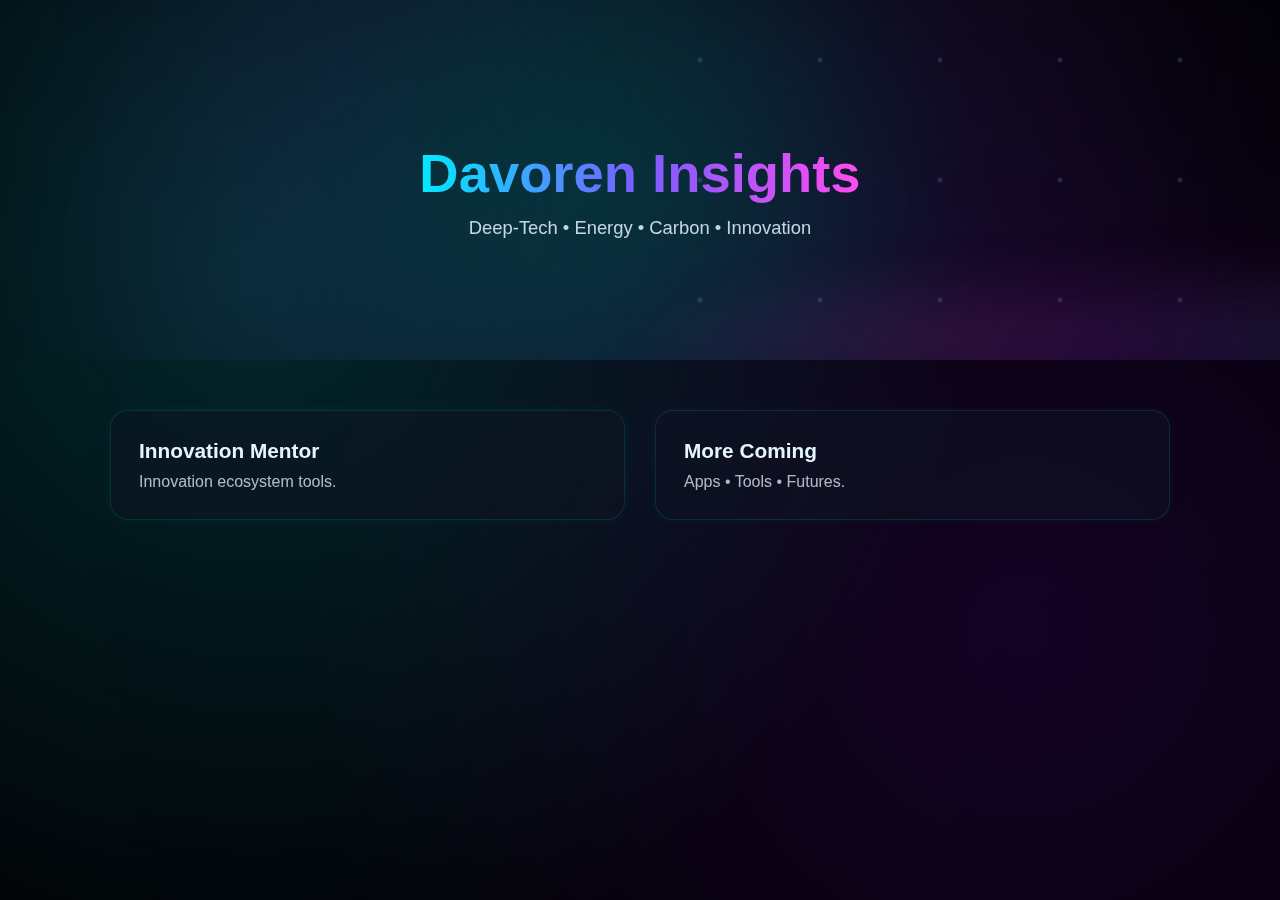
<file: index.html>
<!DOCTYPE html>
<html lang="en">
<head>
    <meta charset="UTF-8">
    <meta name="viewport" content="width=device-width, initial-scale=1.0">
    <title>Davoren Insights</title>
    <link rel="stylesheet" href="style.css">
</head>

<body>

    <div class="background"></div>

   <header class="hero">
    <div class="hero-glow"></div>
    <div class="particles"></div>
    <div class="hero-bottom-glow"></div>  
    <div class="hero-content">
        <h1>Davoren Insights</h1>
        <p>Deep-Tech • Energy • Carbon • Innovation</p>
    </div>
</header>

    <section class="tiles">

        <a class="tile" href="https://innovationmentor.streamlit.app/" target="_blank">
            <h3>Innovation Mentor</h3>
            <p>Innovation ecosystem tools.</p>
        </a>

        <a class="tile" href="#">
            <h3>More Coming</h3>
            <p>Apps • Tools • Futures.</p>
        </a>

    </section>

</body>
</html>
</file>
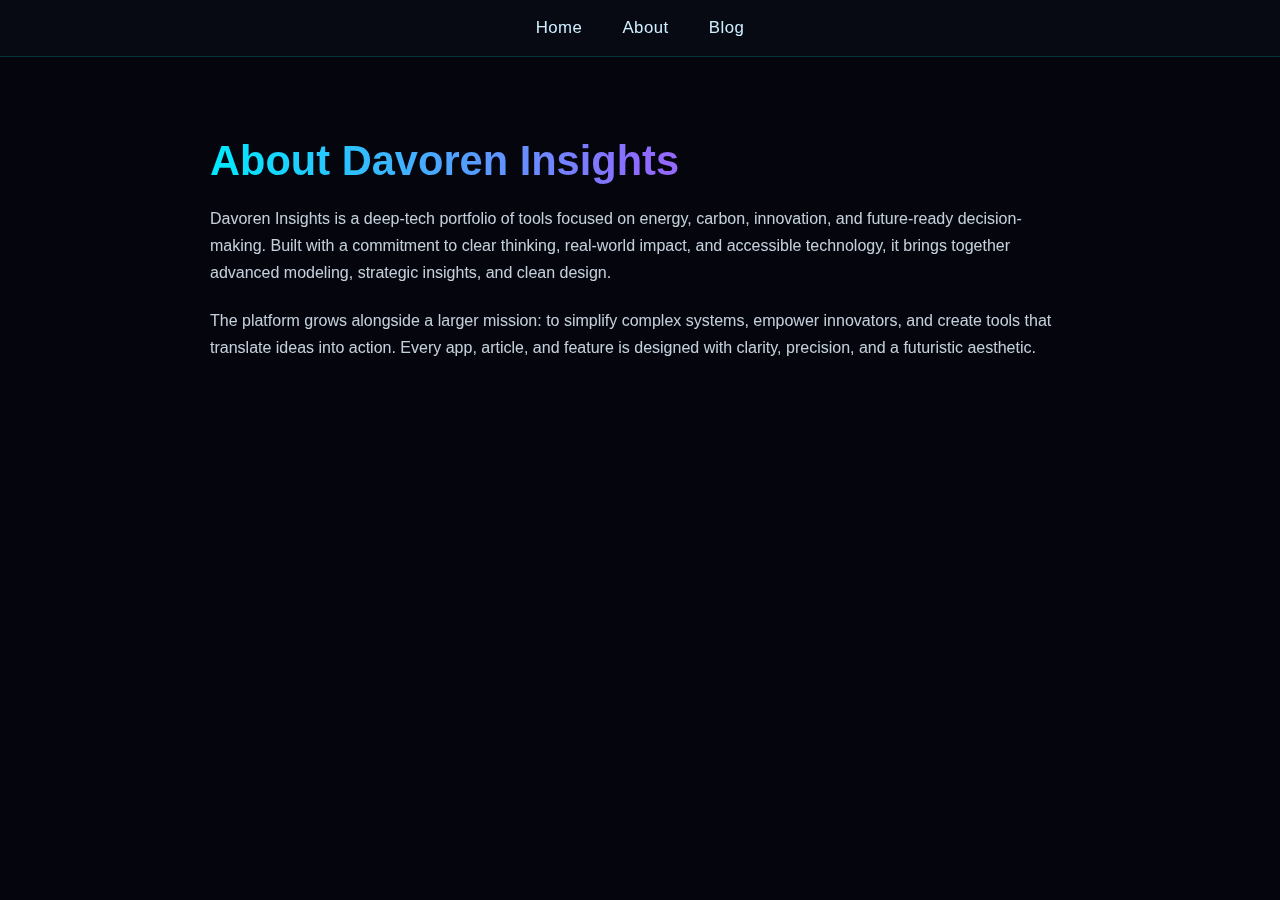
<file: about.html>
<!DOCTYPE html>
<html lang="en">
<head>
    <meta charset="UTF-8">
    <meta name="viewport" content="width=device-width, initial-scale=1.0">
    <title>About — Davoren Insights</title>
    <link rel="stylesheet" href="style.css">
</head>

<body>

<nav class="navbar">
    <a href="index.html">Home</a>
    <a href="about.html">About</a>
    <a href="blog.html">Blog</a>
</nav>

<section class="page-section">
    <h1>About Davoren Insights</h1>
    <p>
        Davoren Insights is a deep-tech portfolio of tools focused on energy, carbon, 
        innovation, and future-ready decision-making. Built with a commitment to clear 
        thinking, real-world impact, and accessible technology, it brings together 
        advanced modeling, strategic insights, and clean design.
    </p>

    <p>
        The platform grows alongside a larger mission: to simplify complex systems, 
        empower innovators, and create tools that translate ideas into action. 
        Every app, article, and feature is designed with clarity, precision, 
        and a futuristic aesthetic.
    </p>
</section>

</body>
</html>
</file>
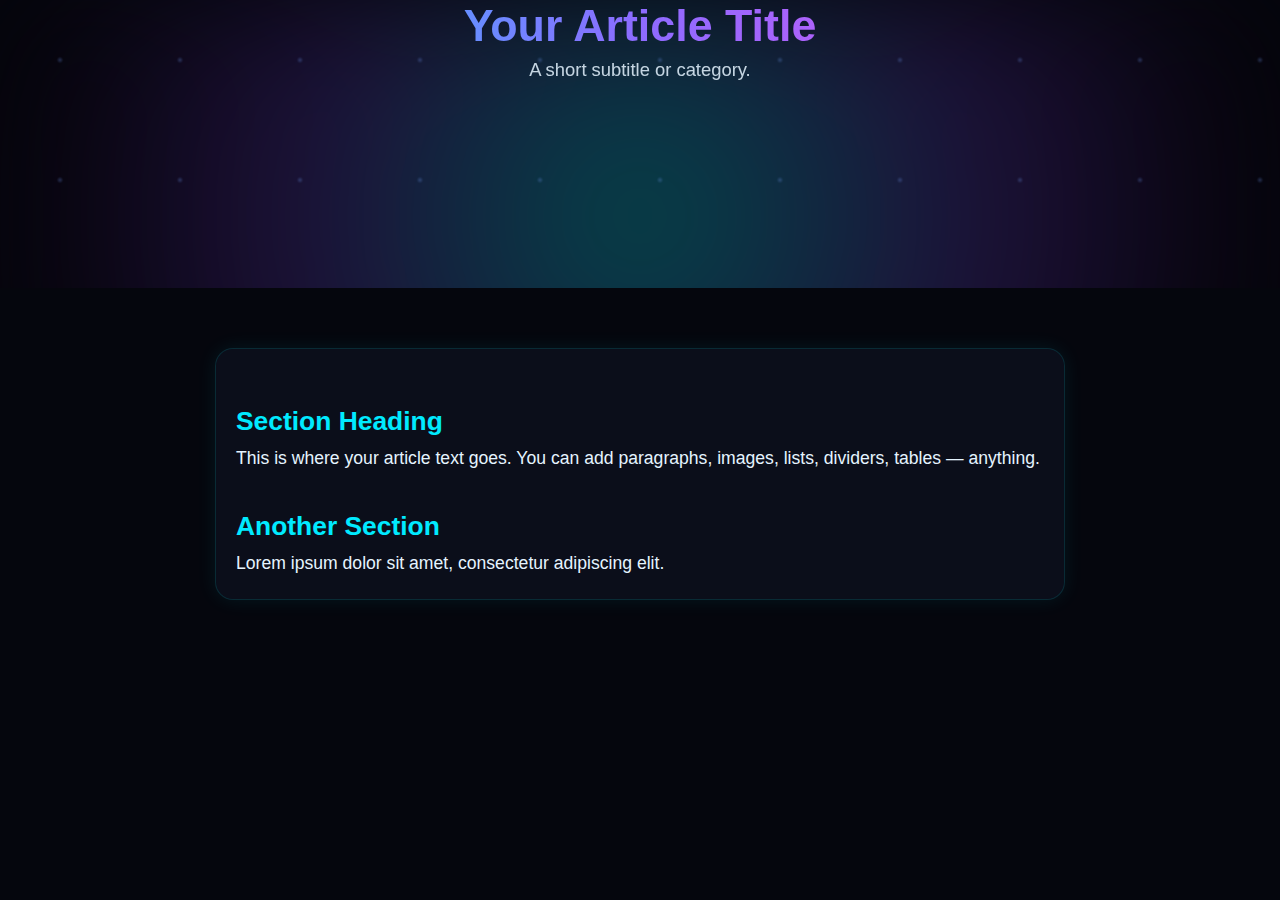
<file: article1.html>
<!DOCTYPE html>
<html lang="en">
<head>
    <meta charset="UTF-8" />
    <meta name="viewport" content="width=device-width, initial-scale=1.0" />
    <title>Article Title | Davoren Insights</title>
    <link rel="stylesheet" href="../style.css">
</head>

<body>
    <header class="sub-hero">
        <div class="sub-hero-glow"></div>
        <div class="sub-particles"></div>

        <div class="sub-hero-content">
            <h1>Your Article Title</h1>
            <p>A short subtitle or category.</p>
        </div>
    </header>

    <main class="article-body">
        <h2>Section Heading</h2>
        <p>
            This is where your article text goes. You can add paragraphs, images,
            lists, dividers, tables — anything.
        </p>

        <h2>Another Section</h2>
        <p>
            Lorem ipsum dolor sit amet, consectetur adipiscing elit.
        </p>
    </main>

</body>
</html>
</file>
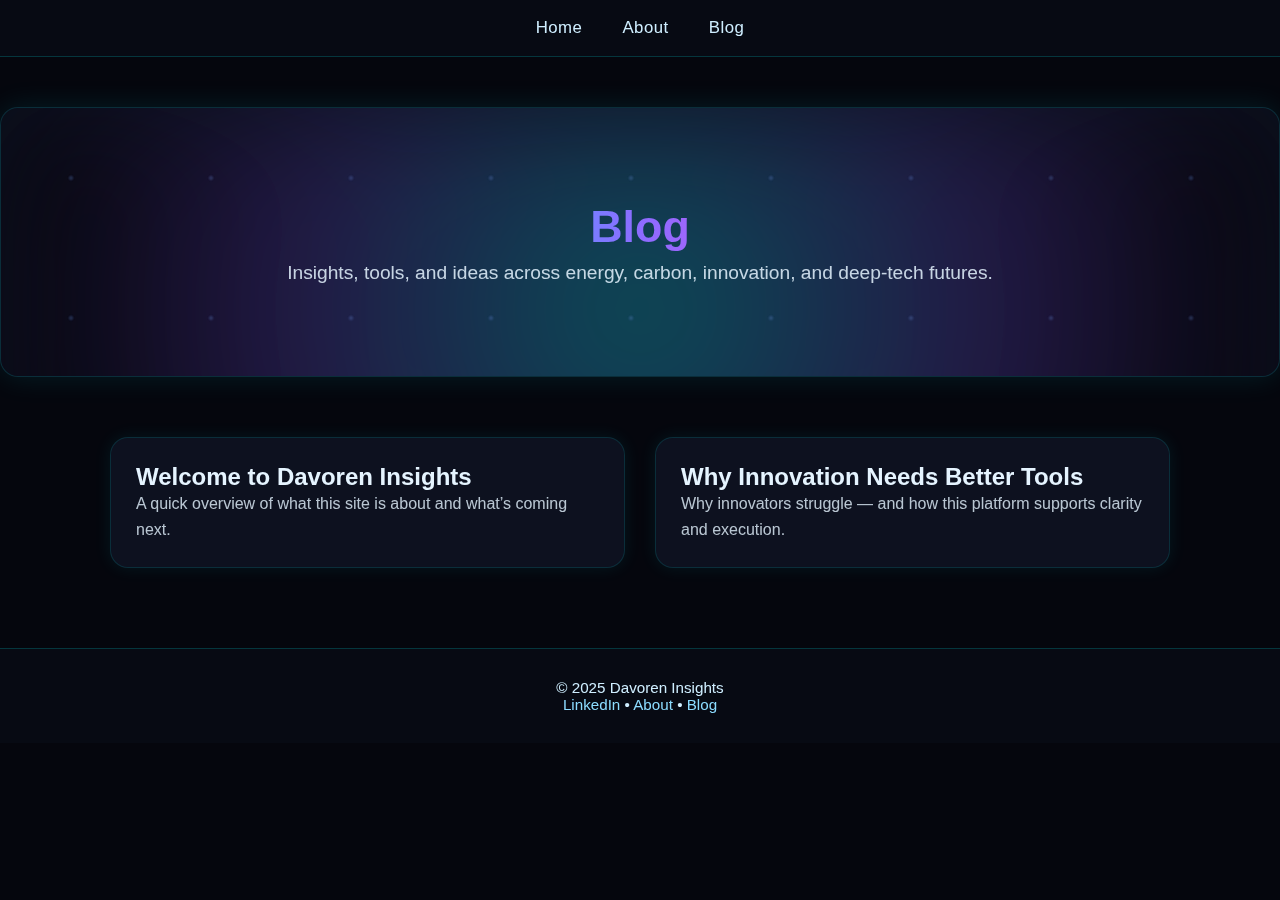
<file: blog.html>
<!DOCTYPE html>
<html lang="en">
<head>
    <meta charset="UTF-8">
    <meta name="viewport" content="width=device-width, initial-scale=1.0">
    <title>Blog — Davoren Insights</title>
    <link rel="stylesheet" href="style.css">
</head>

<body>

<nav class="navbar">
    <a href="index.html">Home</a>
    <a href="about.html">About</a>
    <a href="blog.html">Blog</a>
</nav>


<section class="blog-hero">
    <div class="blog-hero-glow"></div>
    <div class="blog-particles"></div>

    <div class="blog-hero-content">
        <h1>Blog</h1>
        <p>Insights, tools, and ideas across energy, carbon, innovation, and deep-tech futures.</p>
    </div>
</section>

<section class="blog-container">

    <div class="blog-card">
        <h2>Welcome to Davoren Insights</h2>
        <p>A quick overview of what this site is about and what’s coming next.</p>
    </div>

    <div class="blog-card">
        <h2>Why Innovation Needs Better Tools</h2>
        <p>Why innovators struggle — and how this platform supports clarity and execution.</p>
    </div>

</section>



</body>
</html>

<footer class="footer">
    <p>© 2025 Davoren Insights</p>
    <p class="footer-links">
        <a href="https://www.linkedin.com" target="_blank">LinkedIn</a> • 
        <a href="about.html">About</a> • 
        <a href="blog.html">Blog</a>
    </p>
</footer>
</file>
<file: style.css>
/* GLOBAL RESET */
html, body {
    margin: 0;
    padding: 0;
    overflow-x: hidden !important;
    width: 100%;
    max-width: 100%;
}

* {
    box-sizing: border-box;
    max-width: 100%;
}


* {
    margin: 0;
    padding: 0;
    box-sizing: border-box;
}

/* DARK FUTURISTIC BACKGROUND */
body {
    font-family: 'Segoe UI', Arial, sans-serif;
    background: #05060d;
    color: #e5f4ff;
    min-height: 100vh;
    overflow-x: hidden;
}

/* HOLOGRAPHIC BACKGROUND GRID */
.background {
    position: fixed;
    inset: 0;
    background:
        radial-gradient(circle at 20% 30%, rgba(0,255,255,0.15), transparent 60%),
        radial-gradient(circle at 80% 70%, rgba(150, 0, 255, 0.12), transparent 60%),
        linear-gradient(135deg, rgba(0,0,0,0.4), rgba(0,0,0,0.6));
    z-index: -1;
}

/* NAVIGATION BAR */
.navbar {
    width: 100%;
    display: flex;
    justify-content: center;
    gap: 40px;
    padding: 18px 0;
    background: rgba(10, 14, 25, 0.55);
    backdrop-filter: blur(10px);
    border-bottom: 1px solid rgba(0, 255, 255, 0.18);
    position: sticky;
    top: 0;
    z-index: 10;
}

.navbar a {
    color: #cfeeff;
    text-decoration: none;
    font-size: 1.05rem;
    letter-spacing: 0.5px;
    transition: 0.2s;
}

.navbar a:hover {
    color: #4af3ff;
}


/* FUTURISTIC HERO SECTION */
.hero {
    position: relative;
    height: 40vh;
    display: flex;
    align-items: center;
    justify-content: center;
    overflow: hidden;
    margin-bottom: 30px;
}

/* HOLOGRAPHIC GLOW EFFECT */
.hero-glow {
    position: absolute;
    width: 160%;
    height: 160%;
    background: radial-gradient(circle at 50% 50%,
        rgba(0, 255, 255, 0.28),
        rgba(140, 70, 255, 0.18),
        rgba(0, 0, 0, 0.85)
    );
    filter: blur(65px);
    animation: heroPulse 6s ease-in-out infinite alternate;
    z-index: -2;
}

/* BOTTOM SOFT NEON GLOW UNDER HERO */
.hero-bottom-glow {
    position: absolute;
    bottom: -40px;
    left: 50%;
    transform-origin: center;
    width: 120%;
    height: 120px;

    background: radial-gradient(
        ellipse at center,
        rgba(0, 255, 255, 0.28) 0%,
        rgba(120, 50, 255, 0.22) 20%,
        rgba(255, 80, 200, 0.18) 40%,
        rgba(0, 0, 0, 0) 80%
    );

    filter: blur(35px);
    opacity: 0.7;
    z-index: -1;
    pointer-events: none;
    animation: glowPulse 7s ease-in-out infinite alternate;
}

/* SUB-HERO FOR ABOUT PAGE */
.sub-hero {
    width: 100%;
    height: 32vh;
    position: relative;
    overflow: hidden;
    margin: 0;        /* important */
    padding: 0;       /* important */
}


}

/* GLOW BACKGROUND */

.sub-hero-glow,
.sub-particles,
.sub-particles::before,
.sub-particles::after {
    max-width: 100%;
    left: 0;
    right: 0;
    position: absolute;
}

.sub-hero-glow {
    position: absolute;
    width: 150%;
    height: 150%;
    background: radial-gradient(circle at 50% 50%,
        rgba(0, 255, 255, 0.25),
        rgba(140, 70, 255, 0.18),
        rgba(0, 0, 0, 0.85)
    );
    filter: blur(60px);
    animation: heroPulse 6s ease-in-out infinite alternate;
    z-index: -2;
}

/* PARTICLES (COPIED FROM MAIN HERO BUT LIGHTER) */
.sub-particles {
    position: absolute;
    inset: 0;
    overflow: hidden;
    z-index: -1;
}

.sub-particles::before,
.sub-particles::after {
    content: "";
    position: absolute;
    width: 200%;
    height: 200%;
    background-image:
        radial-gradient(circle, rgba(0,255,255,0.22) 2px, transparent 2px),
        radial-gradient(circle, rgba(140,80,255,0.22) 2px, transparent 2px),
        radial-gradient(circle, rgba(255,80,200,0.22) 2px, transparent 2px);
    background-size: 120px 120px;
    animation: floatParticles 22s linear infinite;
    opacity: 0.35;
    filter: blur(1px);
}

.sub-particles::after {
    animation-duration: 30s;
    opacity: 0.25;
}

/* TEXT CONTENT */
.sub-hero-content {
    position: relative;
    text-align: center;
    z-index: 5;
}

.sub-hero-content h1 {
    font-size: 2.8rem;
    background: linear-gradient(90deg, #00eaff, #8d6bff, #ff4bf1);
    -webkit-background-clip: text;
    -webkit-text-fill-color: transparent;
    margin-bottom: 8px;
}

.sub-hero-content p {
    opacity: 0.85;
    font-size: 1.15rem;
}


/* GLOW PULSE */
@keyframes glowPulse {
    0% { opacity: 0.55; transform: translateX(-50%) scale(1); }
    100% { opacity: 0.88; transform: translateX(-50%) scale(1.15); }
}


/* FLOATING PARTICLES */
.particles {
    position: absolute;
    inset: 0;
    overflow: hidden;
    z-index: -1;
}

.particles::before,
.particles::after {
    content: "";
    position: absolute;
    width: 200%;
    height: 200%;
    background-image:
        radial-gradient(circle, rgba(0,255,255,0.25) 2px, transparent 2px),
        radial-gradient(circle, rgba(140,80,255,0.25) 2px, transparent 2px),
        radial-gradient(circle, rgba(255,80,200,0.25) 2px, transparent 2px);
    background-size: 120px 120px;
    animation: floatParticles 18s linear infinite;
    filter: blur(1px);
    opacity: 0.45;
}

.particles::after {
    animation-duration: 26s;
    opacity: 0.28;
}

@keyframes floatParticles {
    0% { transform: translate(0, 0) scale(1); }
    50% { transform: translate(-10%, -10%) scale(1.05); }
    100% { transform: translate(-20%, -20%) scale(1); }
}

/* TITLE & SUBTITLE */
.hero-content {
    position: relative;
    text-align: center;
    z-index: 5;
}

.hero-content h1 {
    font-size: 3.6rem;
    font-weight: 700;
    background: linear-gradient(90deg, #00eaff, #8d6bff, #ff4bf1);
    -webkit-background-clip: text;
    -webkit-text-fill-color: transparent;
}

.hero-content p {
    margin-top: 12px;
    opacity: 0.85;
    font-size: 1.2rem;
}

/* SMOOTH ANIMATION */
@keyframes heroPulse {
    0% { transform: scale(1) rotate(0deg); opacity: 0.9; }
    100% { transform: scale(1.2) rotate(10deg); opacity: 1; }
}

/* HERO SECTION */
.hero {
    text-align: center;
    padding: 70px 20px 50px;
}

.hero h1 {
    font-size: 3.4rem;
    font-weight: 700;
    background: linear-gradient(90deg, #00eaff, #7a5cff, #ff4bf1);
    -webkit-background-clip: text;
    -webkit-text-fill-color: transparent;
}

.hero p {
    margin-top: 12px;
    opacity: 0.85;
    font-size: 1.15rem;
}

/* TILE GRID */
.tiles {
    display: grid;
    grid-template-columns: repeat(auto-fit, minmax(250px, 1fr));
    gap: 30px;
    padding: 40px;
    max-width: 1200px;
    margin: auto;
}

/* TILE STYLING */
.tile {
    background: rgba(15, 20, 35, 0.55);
    border: 1px solid rgba(0, 255, 255, 0.12);
    padding: 28px;
    border-radius: 18px;
    text-decoration: none;
    color: #e5f4ff;
    backdrop-filter: blur(6px);
    transition: all 0.25s ease;
    box-shadow: 0 0 12px rgba(0,255,255,0.05);
}

.tile:hover {
    transform: translateY(-8px) scale(1.03);
    border-color: #4af3ff;
    box-shadow: 0 0 22px rgba(0,255,255,0.25);
}

.tile h3 {
    margin-bottom: 10px;
    font-size: 1.3rem;
}

.tile p {
    opacity: 0.75;
}

/* PAGE SECTION STYLE */
.page-section {
    max-width: 900px;
    margin: 60px auto;
    padding: 20px;
}

/* LIMIT TILE CONTAINER WIDTH */
.tiles {
    max-width: 1100px;
    margin: 0 auto;
    padding: 20px;
}

.page-section h1 {
    font-size: 2.6rem;
    margin-bottom: 20px;
    background: linear-gradient(90deg, #00eaff, #8d6bff, #ff4bf1);
    -webkit-background-clip: text;
    -webkit-text-fill-color: transparent;
}

.page-section p {
    line-height: 1.7;
    opacity: 0.85;
    margin-bottom: 20px;
}

/* ABOUT PAGE WRAPPER */
.about-wrap {
    max-width: 1100px;
    margin: 60px auto;
}

/* TOP ABOUT HERO BOX */
.about-hero-box {
    background: rgba(20, 28, 48, 0.55);
    padding: 40px 35px;
    text-align: center;
    border-radius: 18px;
    border: 1px solid rgba(0,255,255,0.15);
    box-shadow: 0 0 40px rgba(0,255,255,0.10);
    backdrop-filter: blur(8px);
    margin-bottom: 50px;
}

.about-hero-box h1 {
    font-size: 2.8rem;
    margin-bottom: 12px;
    background: linear-gradient(90deg, #00eaff, #8d6bff, #ff4bf1);
    -webkit-background-clip: text;
    -webkit-text-fill-color: transparent;
}

.about-hero-box p {
    font-size: 1.2rem;
    opacity: 0.85;
}

/* ABOUT SECTION CARDS */
.about-sections {
    display: grid;
    gap: 30px;
}

.about-card {
    background: rgba(20, 28, 48, 0.55);
    border: 1px solid rgba(0,255,255,0.12);
    padding: 30px;
    border-radius: 16px;
    backdrop-filter: blur(6px);
    box-shadow: 0 0 25px rgba(0,255,255,0.10);
    transition: 0.25s ease;
}

.about-card:hover {
    transform: translateY(-6px);
    border-color: rgba(0,255,255,0.25);
    box-shadow: 0 0 30px rgba(0,255,255,0.25);
}

.about-card h2 {
    margin-bottom: 12px;
    font-size: 1.8rem;
    background: linear-gradient(90deg, #00eaff, #8d6bff, #ff4bf1);
    -webkit-background-clip: text;
    -webkit-text-fill-color: transparent;
}

.about-card p {
    line-height: 1.7;
    opacity: 0.85;
}


/* BLOG CARDS */
/* BLOG CARDS — MATCH LANDING PAGE TILES */
.blog-card {
    background: rgba(20, 28, 48, 0.55);
    border: 1px solid rgba(0, 255, 255, 0.15);
    border-radius: 16px;
    padding: 28px;
    backdrop-filter: blur(6px);
    color: #e5f4ff;
    box-shadow: 0 0 18px rgba(0, 255, 255, 0.08);
    transition: all 0.25s ease;
}

.blog-card:hover {
    transform: translateY(-8px);
    border-color: #4af3ff;
    box-shadow: 0 0 25px rgba(0,255,255,0.25);
}

.blog-card h3 {
    font-size: 1.4rem;
    margin-bottom: 12px;
}

.blog-card p {
    opacity: 0.8;
    line-height: 1.6;
}

.blog-list {
    display: grid;
    gap: 30px;
    margin-top: 30px;
}

/* ============================================================
   BLOG HERO — FULL PARTICLE + GLOW HEADER
============================================================ */

.blog-hero {
    position: relative;
    width: 100%;
    height: 30vh;
    overflow: hidden;
    margin: 50px auto 40px;
    padding: 0;
    border-radius: 18px;
    background: rgba(20, 28, 48, 0.55);
    border: 1px solid rgba(0,255,255,0.12);
    backdrop-filter: blur(8px);
    box-shadow: 0 0 30px rgba(0,255,255,0.1);
    display: flex;
    align-items: center;
    justify-content: center;
}

/* Text Layer */
.blog-hero-content {
    position: relative;
    z-index: 5;
    text-align: center;
    padding: 40px 20px;
}

.blog-hero-content h1 {
    font-size: 2.8rem;
    background: linear-gradient(90deg, #00eaff, #8d6bff, #ff4bf1);
    -webkit-background-clip: text;
    -webkit-text-fill-color: transparent;
    margin-bottom: 10px;
}

.blog-hero-content p {
    font-size: 1.2rem;
    opacity: 0.85;
}

/* Glow Layer */
.blog-hero-glow {
    position: absolute;
    width: 150%;
    height: 150%;
    left: 0;
    top: 0;
    background: radial-gradient(circle at 50% 50%,
        rgba(0, 255, 255, 0.25),
        rgba(140, 70, 255, 0.18),
        rgba(0, 0, 0, 0.85)
    );
    filter: blur(60px);
    animation: blogGlowPulse 7s ease-in-out infinite alternate;
    z-index: 0;
}

@keyframes blogGlowPulse {
    from { opacity: 0.8; }
    to { opacity: 0.55; }
}

/* Particle Layers */
.blog-particles {
    position: absolute;
    inset: 0;
    overflow: hidden;
    z-index: 1;
}

.blog-particles::before,
.blog-particles::after {
    content: "";
    position: absolute;
    width: 200%;
    height: 200%;
    background-image:
        radial-gradient(circle, rgba(0,255,255,0.22) 2px, transparent 2px),
        radial-gradient(circle, rgba(140,80,255,0.22) 2px, transparent 2px),
        radial-gradient(circle, rgba(255,80,200,0.22) 2px, transparent 2px);
    background-size: 140px 140px;
    animation: blogParticleDrift 25s linear infinite;
    opacity: 0.35;
    filter: blur(1px);
}

.blog-particles::after {
    animation-duration: 35s;
    opacity: 0.25;
}

@keyframes blogParticleDrift {
    0% { transform: translate(0, 0) scale(1); }
    50% { transform: translate(-12%, -12%) scale(1.05); }
    100% { transform: translate(-20%, -20%) scale(1); }
}

/* ============================================================
   BLOG GRID + CARDS
============================================================ */

.blog-container {
    max-width: 1100px;
    margin: 0 auto;
    padding: 20px;
    display: grid;
    grid-template-columns: repeat(auto-fit, minmax(290px, 1fr));
    gap: 30px;
}

/* BLOG CARD */
.blog-card {
    background: rgba(20, 28, 48, 0.55);
    padding: 25px;
    border-radius: 18px;
    border: 1px solid rgba(0,255,255,0.12);
    backdrop-filter: blur(8px);
    box-shadow: 0 0 18px rgba(0,255,255,0.08);
    transition: 0.3s ease;
}

.blog-card:hover {
    transform: translateY(-5px) scale(1.02);
    box-shadow: 0 0 25px rgba(0,255,255,0.2);
    border-color: rgba(0,255,255,0.25);
}

.blog-card h3 {
    margin-top: 0;
    font-size: 1.4rem;
    margin-bottom: 10px;
    background: linear-gradient(90deg, #00eaff, #8d6bff, #ff4bf1);
    -webkit-background-clip: text;
    -webkit-text-fill-color: transparent;
}

.blog-card p {
    margin: 0;
    opacity: 0.8;
}



/* GLOW SECTION CONTAINER */
.section-box {
    background: rgba(20, 28, 48, 0.55);
    border: 1px solid rgba(0,255,255,0.12);
    padding: 35px;
    border-radius: 18px;
    margin-bottom: 40px;
    backdrop-filter: blur(6px);
    box-shadow: 0 0 25px rgba(0,255,255,0.12);
}

/* Section Title */
.section-box h2 {
    font-size: 2rem;
    margin-bottom: 15px;
    background: linear-gradient(90deg, #00eaff, #8d6bff, #ff4bf1);
    -webkit-background-clip: text;
    -webkit-text-fill-color: transparent;
}

/* Section text */
.section-box p {
    line-height: 1.75;
    opacity: 0.85;
}


.article-body {
    max-width: 850px;
    margin: 60px auto;
    padding: 20px;
    line-height: 1.7;
    font-size: 1.1rem;
    background: rgba(20, 28, 48, 0.4);
    border-radius: 18px;
    border: 1px solid rgba(0,255,255,0.12);
    box-shadow: 0 0 20px rgba(0,255,255,0.08);
}
.article-body h2 {
    margin-top: 30px;
    color: #00eaff;
}

/* ARTICLE NAV BAR */
.article-nav {
    width: 100%;
    padding: 15px 25px;
    margin-top: 10px;
    display: flex;
    justify-content: flex-start;
    position: relative;
    z-index: 10;
}

.article-nav a {
    color: #00eaff;
    font-size: 1.1rem;
    text-decoration: none;
    border: 1px solid rgba(0,255,255,0.25);
    padding: 8px 16px;
    border-radius: 10px;
    backdrop-filter: blur(6px);
    background: rgba(20, 28, 48, 0.45);
    transition: 0.25s ease;
}

.article-nav a:hover {
    background: rgba(0,255,255,0.12);
    box-shadow: 0 0 15px rgba(0,255,255,0.3);
    transform: translateX(-4px);
}


/* FUTURISTIC FOOTER */
.footer {
    text-align: center;
    padding: 30px 20px;
    margin-top: 60px;
    background: rgba(10, 14, 25, 0.55);
    backdrop-filter: blur(10px);
    border-top: 1px solid rgba(0, 255, 255, 0.18);
    color: #cfeeff;
    font-size: 0.95rem;
}

.footer-links a {
    text-decoration: none;
    color: #8cdcff;
    transition: 0.2s;
}

.footer-links a:hover {
    color: #4af3ff;
}
</file>
